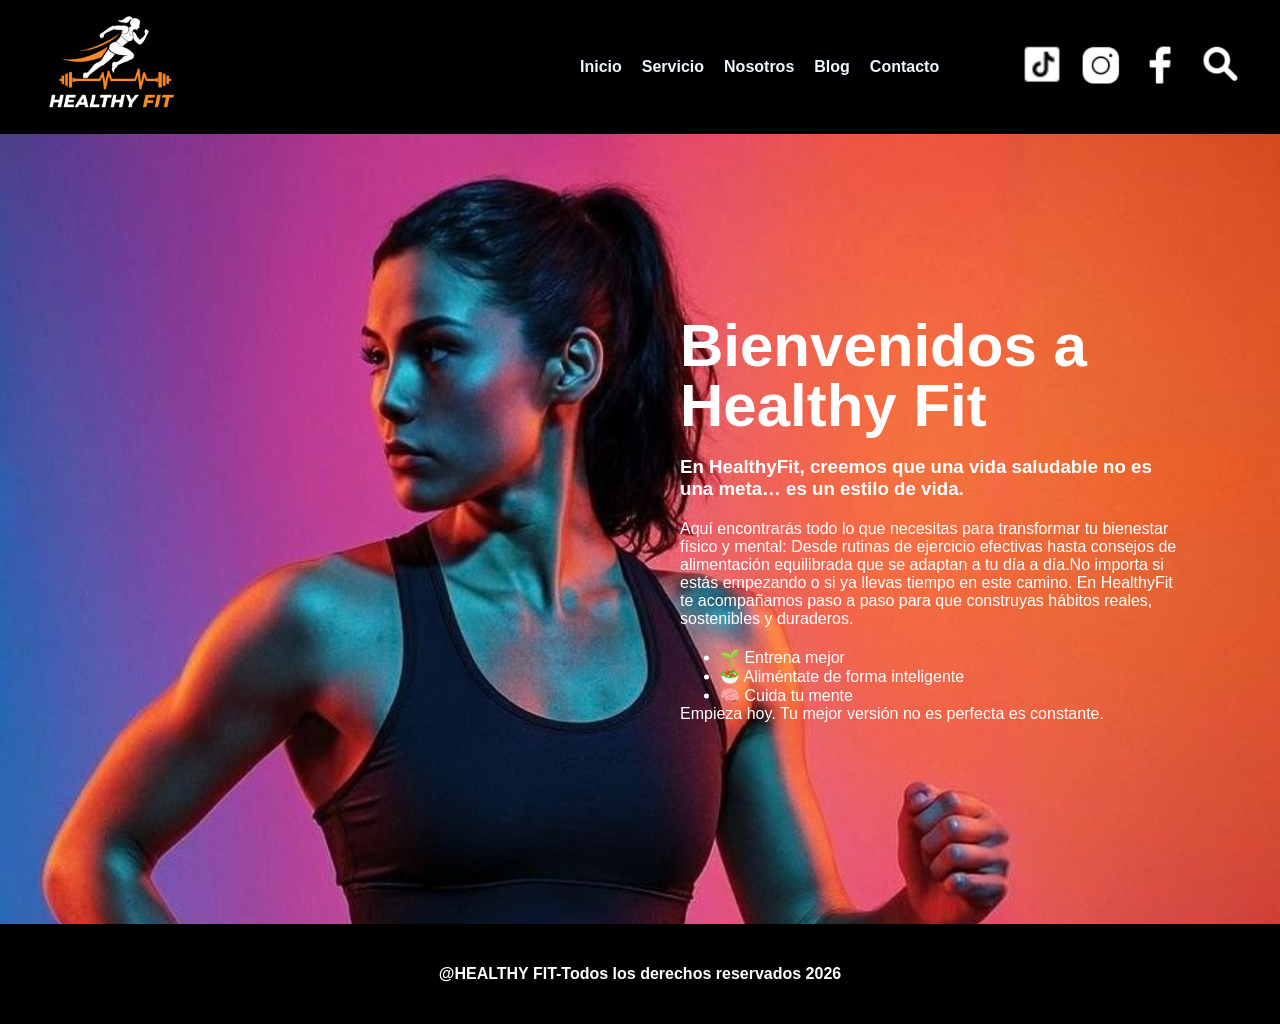
<file: index.html>
<!DOCTYPE html>
<html lang="es">
<head>
    <meta charset="UTF-8">
    <meta name="viewport" content="width=device-width, initial-scale=1.0">
    <link rel="stylesheet" href="estilos.css">
    <title>HealthyFit</title>
</head>
<body>
<header class="cabecera"> 
    <div class="logo">
        <img src="IMAGENES/logo.png" alt="logo">
    </div>
    <nav class="menu">
        <ul>
            <li><a href="index.html">Inicio</a></li>
            <Li><a href="servicio.html" target="contenidoinframe">Servicio</a></Li>
            <li><a href="nosotros.html" target="contenidoinframe">Nosotros</a></li>
            <li><a href="blog.html" target="contenidoinframe">Blog</a></li>
            <li><a href="contacto.html" target="contenidoinframe" >Contacto</a></li>
        </ul>
    </nav>
    <div class="redes">
        <a href="=https://ww.tiktok.com/explore" target="_blank">
        <img src="IMAGENES/iconos/tiktok.png" alt="tiktok" >
        </a>
        <a href="https://ww.instagram.com/?h1=es"target="_blank">
        <img src="IMAGENES/iconos/instagram.png" alt="instagram">
        </a>
        <a href="https://wwfacebook.com/?locale=es_la" target="_blank">
        <img src="IMAGENES/iconos/facebook.png" alt="facebook">
        </a>
        <img src="IMAGENES/iconos/buscar.png" alt="buscar">
    </div>
    </header>
    <div class="contenido">
        <iframe name="contenidoinframe" src="inicio_ portada.html"></iframe>
    </div>
<footer class="pie_de_pagina">
 <p>@HEALTHY FIT-Todos los derechos reservados 2026</p>
</footer>
</body>
</html>
</file>
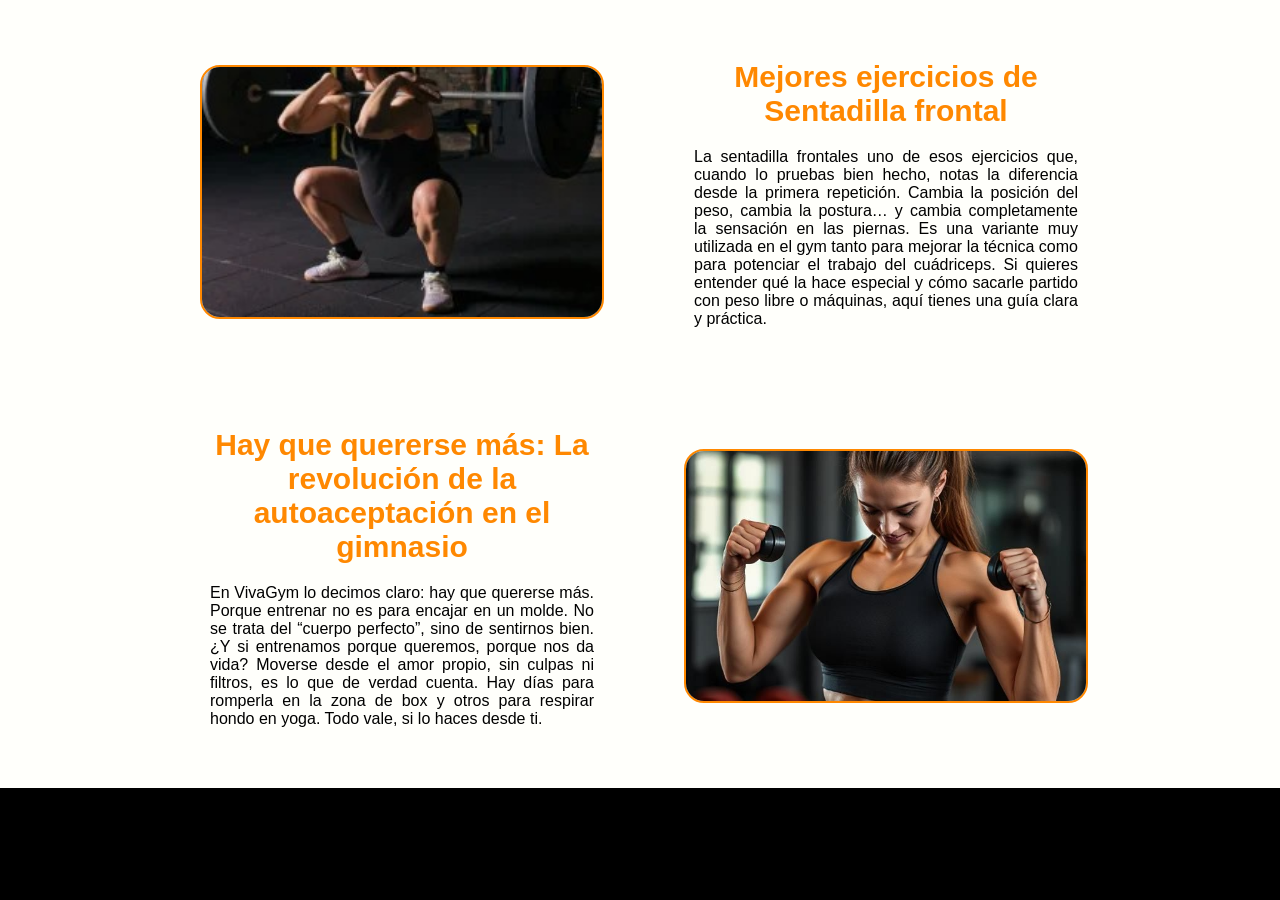
<file: blog.html>
<!DOCTYPE html>
<html lang="es">
<head>
    <meta charset="UTF-8">
    <meta name="viewport" content="width=device-width, initial-scale=1.0">
    <link rel="stylesheet" href="estilos.css">
    <title>blog</title>
</head>
<body>
    <div class="blog">
        <div class="imagenL">
            <img src="IMAGENES/blog/sentadillas.jpeg" alt="sentadillas">
        </div>
        <div class="post">
            <h3>Mejores ejercicios de <br> Sentadilla frontal </h3>
            <p>La sentadilla frontales uno de esos ejercicios que, cuando lo pruebas bien hecho, notas la diferencia desde la primera repetición. Cambia la posición del peso, cambia la postura… y cambia completamente la sensación en las piernas.

Es una variante muy utilizada en el gym tanto para mejorar la técnica como para potenciar el trabajo del cuádriceps. Si quieres entender qué la hace especial y cómo sacarle partido con peso libre o máquinas, aquí tienes una guía clara y práctica.</p>
        </div>
        <div class="post">
            <h3>Hay que quererse más: La <br> revolución de la <br> autoaceptación en el  <br> gimnasio   </h3>
            <p>En VivaGym lo decimos claro: hay que quererse más.
Porque entrenar no es para encajar en un molde. No se trata del “cuerpo perfecto”, sino de sentirnos bien.

¿Y si entrenamos porque queremos, porque nos da vida?

Moverse desde el amor propio, sin culpas ni filtros, es lo que de verdad cuenta. Hay días para romperla en la zona de box y otros para respirar hondo en yoga. Todo vale, si lo haces desde ti.</p>
</div>
<div class="imagenR">
            <img src="IMAGENES/blog/autoaceptacion.jpeg" alt="autoaceptacion">
            </div>
         </div>
</body>
</html>
</file>
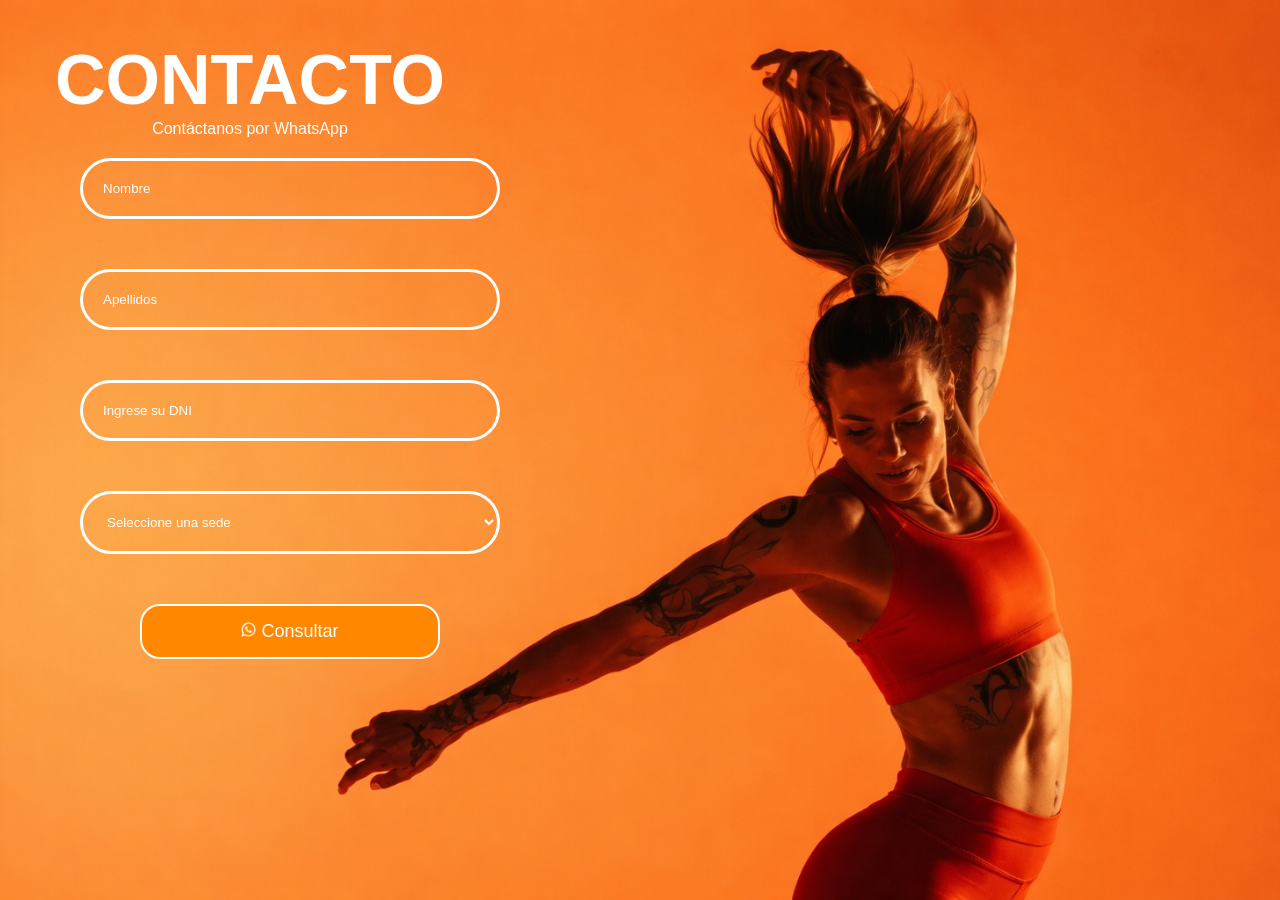
<file: contacto.html>
<!DOCTYPE html>
<html lang="es">
<head>
    <meta charset="UTF-8">
    <meta name="viewport" content="width=device-width, initial-scale=1.0">
    <link rel="stylesheet" href="estilos.css">
    <title>contacto</title>
</head>
<body>
    <section class="contacto">
        <div class="contacto_contenedor">
            <h1>CONTACTO</h1>
            <P>Contáctanos por WhatsApp</P>
            <form class="contacto_formulario">
                <input type="text" placeholder="Nombre" required>
                <input type="text"placeholder="Apellidos" required>
                <input type="text"placeholder="Ingrese su DNI" pattern="[0-9]{8}" required>
                <select required>
                    <option>Seleccione una sede</option>
                    <option>Yarinacocha</option>
                    <option>Manantay</option>
                    <option>Calleria</option>
                    <option>Campo Verde</option>
                    <option>San Jose</option>
                </select>
                
                <button> <img src="IMAGENES/iconos/wsp.png" alt="wsp"> Consultar</button>
            </form>
        </div>
    </section>
</body>
</html>
</file>
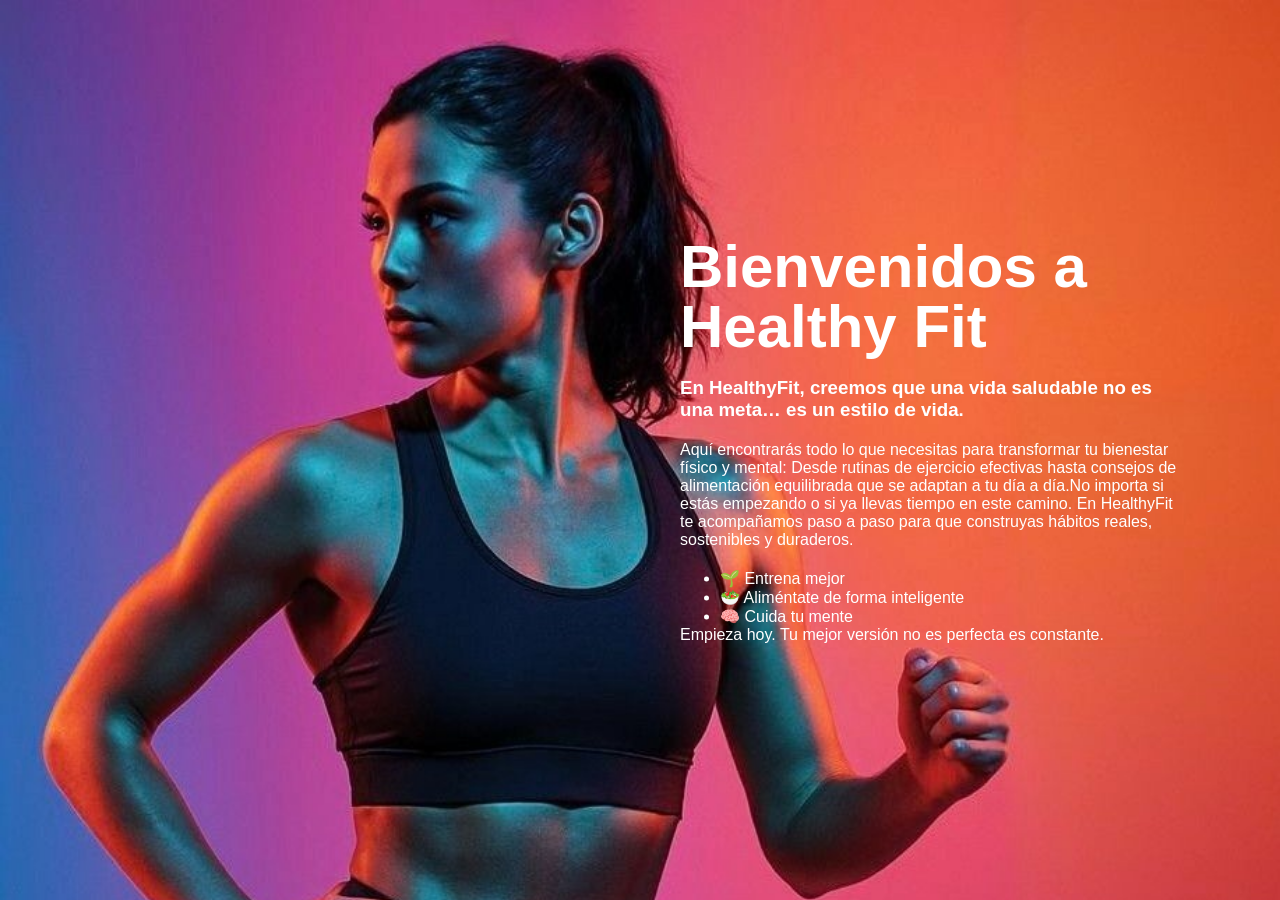
<file: inicio_ portada.html>
<!DOCTYPE html>
<html lang="es">
<head>
    <meta charset="UTF-8">
    <meta name="viewport" content="width=device-width, initial-scale=1.0">
     <link rel="stylesheet" href="estilos.css">
    <title>Portada</title>
</head>

<body>
    <section class="portada">
        <div class="portada_texto">
       <h1> Bienvenidos a <br>Healthy Fit</h1>
       <h3>En HealthyFit, creemos que una vida saludable no es una meta… es un estilo de vida.</h3>
       <p>Aquí encontrarás todo lo que necesitas para transformar tu bienestar físico y mental: Desde rutinas de ejercicio efectivas hasta consejos de alimentación equilibrada que se adaptan a tu día a día.No importa si estás empezando o si ya llevas tiempo en este  camino. En HealthyFit te acompañamos paso a paso para que construyas hábitos reales, sostenibles y duraderos.</p>
        <ul class="beneficios">
            <li>🌱 Entrena mejor</li>
            <li>🥗 Aliméntate de forma inteligente</li>
            <li>🧠 Cuida tu mente</li>
        </ul>
        <p>Empieza hoy. Tu mejor versión no es perfecta es constante.</p>
        </div>
    </section>
</body>
</html>
</file>
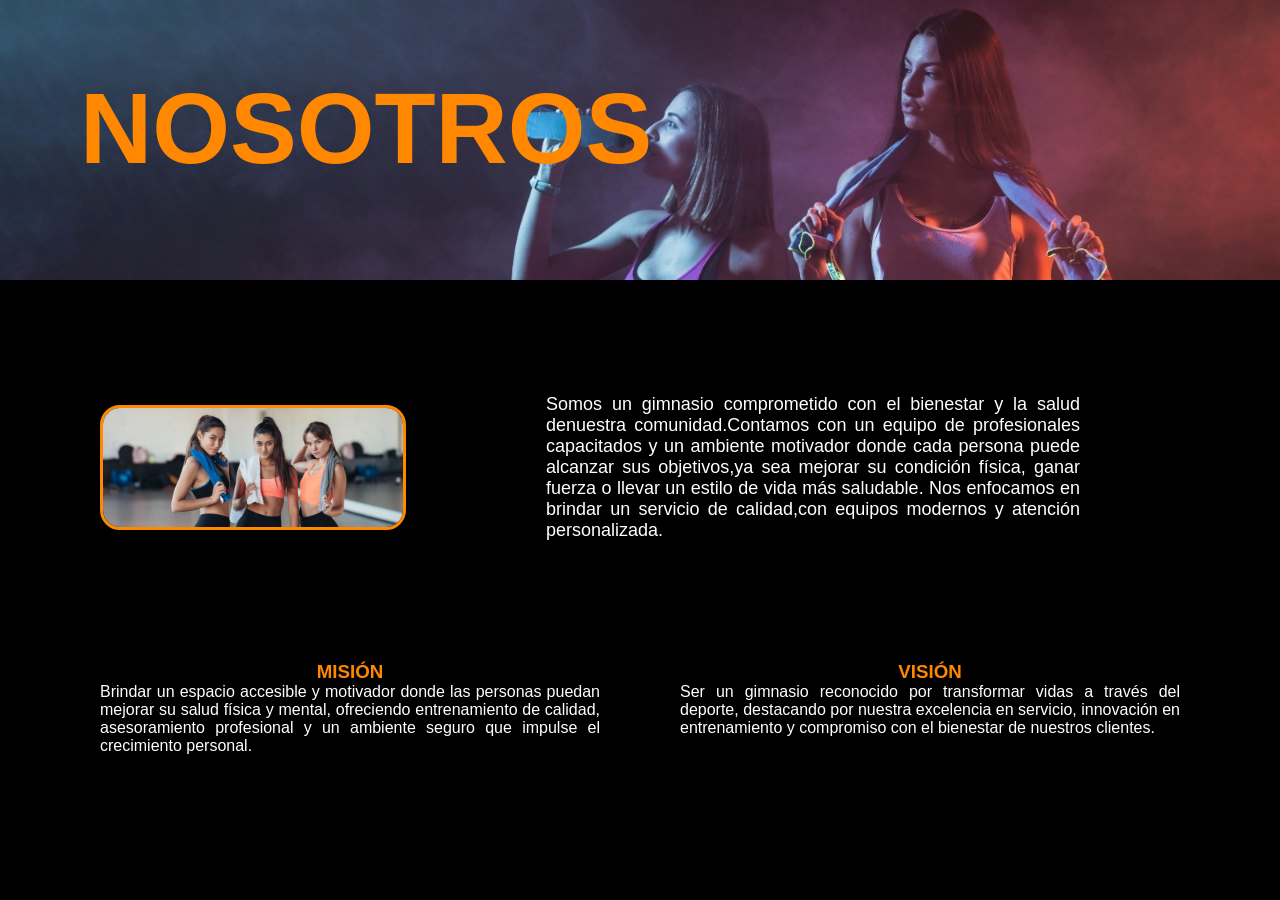
<file: nosotros.html>
<!DOCTYPE html>
<html lang="es">
<head>
    <meta charset="UTF-8">
    <meta name="viewport" content="width=device-width, initial-scale=1.0">
    <link rel="stylesheet" href="estilos.css">
    <title>nosotros</title>
</head>
<body>
    <header class="cabecera_nosotros">
        <img src="IMAGENES/nosotros/portada nosotros.jpeg" alt="nosotros">
        <h1>NOSOTROS</h1>
    </header>
    <div class="equipo">
        <img src="IMAGENES/nosotros/equipo.jpeg" alt="equipo">
        <p>Somos un gimnasio comprometido con el bienestar y la salud denuestra comunidad.Contamos con un equipo de profesionales capacitados y un ambiente motivador donde cada persona puede alcanzar sus objetivos,ya sea mejorar su condición física,
    
ganar fuerza o llevar un estilo de vida más saludable. Nos enfocamos en brindar un servicio de calidad,con equipos modernos y atención personalizada.</p>
    </div>
    <div class="mi_vis">
        <div class="bloque">
            <h3>MISIÓN</h3>
            <P>Brindar un espacio accesible y motivador donde las personas puedan mejorar su salud física y mental, ofreciendo entrenamiento de calidad, asesoramiento profesional y un ambiente seguro que impulse el crecimiento personal.</P>
        </div>
        <div class="bloque">
            <h3>VISIÓN</h3>
            <P>Ser un gimnasio reconocido por transformar vidas a través del deporte, destacando por nuestra excelencia en servicio, innovación en entrenamiento y compromiso con el bienestar de nuestros clientes.</P>
        </div>
    </div>
</body>
</html>
</file>
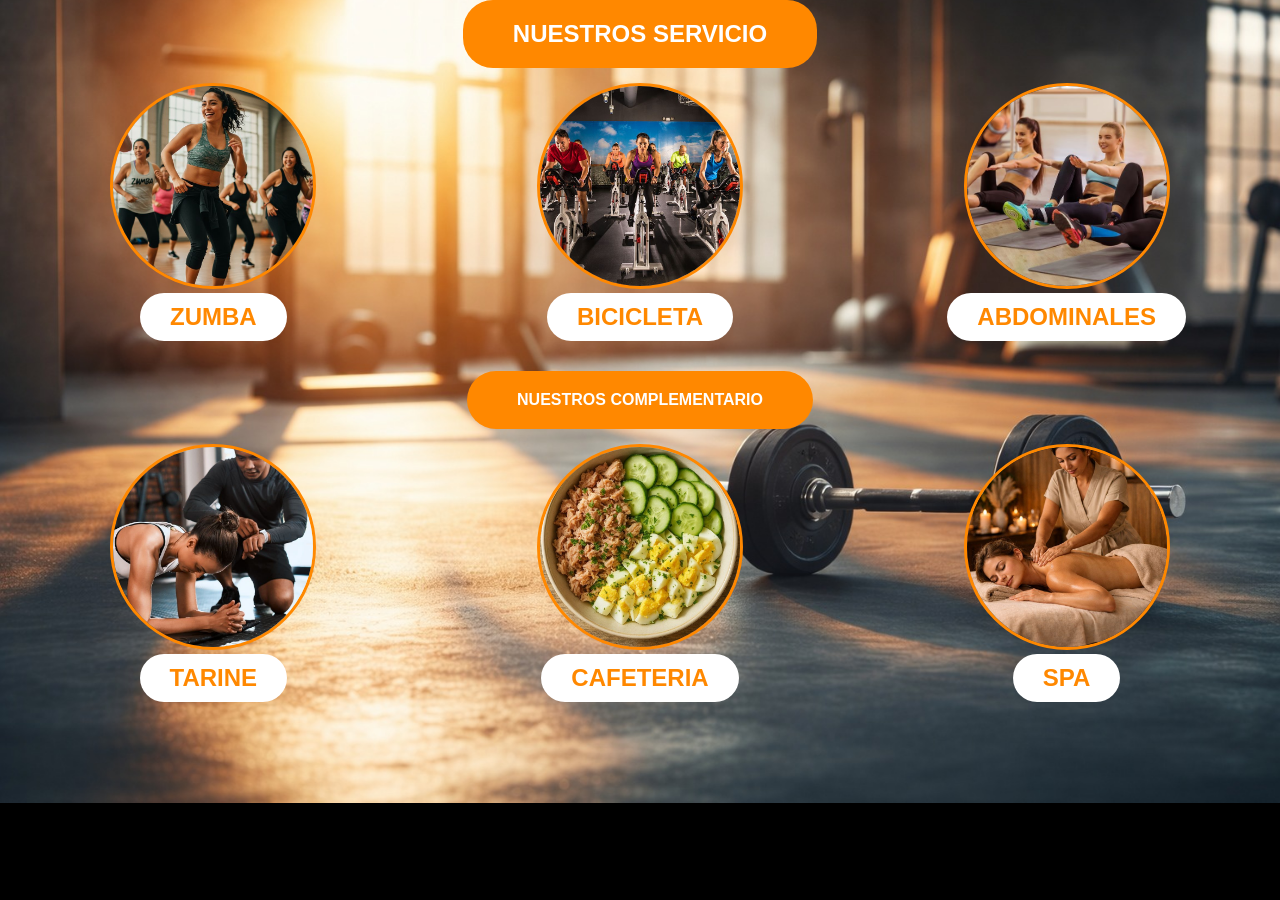
<file: servicio.html>
<!DOCTYPE html>
<html lang="es">
<head>
    <meta charset="UTF-8">
    <meta name="viewport" content="width=device-width, initial-scale=1.0">
   <link rel="stylesheet" href="estilos.css">
    <title>servicio</title>
</head>
<body class="servicio-body">
    <section class="servicio_seccion">
        <h1>NUESTROS SERVICIO</h1>
        <div class="servicio_grilla">
        <div class="elemento_servicio">
            <img src="IMAGENES/servicios/zumba servi.jpeg" alt="zumba">
            <br>
            <h2>ZUMBA</h2>
        </div>
        <div class="elemento_servicio">
            <img src="IMAGENES/servicios/bicicleta.jpeg" alt="bicicleta">
            <br>
            <h2>BICICLETA</h2>
        </div>
        <div class="elemento_servicio">
            <img src="IMAGENES/servicios/abdominales.jpeg" alt="abdominales">
            <br>
            <h2>ABDOMINALES</h2>
        </div>
        </div>
        <section>

        <section class="servicio_seccion">
        <h1>NUESTROS COMPLEMENTARIO</h1>
        <div class="servicio_grilla">
        <div class="elemento_servicio">
            <img src="IMAGENES/servicios/entrenador personal.jpeg" alt="entrenador">
            <br>
            <h2>TARINE</h2>
        </div>
        <div class="elemento_servicio">
            <img src="IMAGENES/servicios/cafeteria.jpeg" alt="cafeteria">
            <br>
            <h2>CAFETERIA</h2>
        </div>
        <div class="elemento_servicio">
            <img src="IMAGENES/servicios/spa.jpeg" alt="spa">
            <br>
            <h2>SPA</h2>
        </div>
        </div>
        <section>

</body>
</html>
</file>
<file: estilos.css>
*{
    margin: 0;
    font-family: Arial, Helvetica, sans-serif;
}
body{
    background-color: black;
}
/* ***********************************
AQUI PERZONALIZO LA CABECERA 
**************************************** */
.cabecera{
    background-color: rgb(0, 0, 3);
    color: aliceblue;
    display: flex;
    align-items: center;
    padding: 15px 40px; 

}
.logo{
    width: 500px;
}
.logo img{
    height: 100px;
}
.menu ul{
    display: flex;
    list-style: none;
    gap: 20px;
}
.menu a{
    color: aliceblue;
    text-decoration: none;
    font-weight: bold;
}
.menu a:hover{
    color: #f80;
}
.redes{
    display: flex;
    gap: 20px;
    margin-left: auto;
}
.redes img{
    height: 40px;
}
.contenido{
    background-color: #f80;
    width: 100%;
    height: calc(100vh - 110px);
}
iframe{
    width: 100%;
    height: 100%;
    border: none;
}
.pie_de_pagina{
    background-color: black;
    color: white;
    text-align: center;
    height: 100px;
    font-weight: bolder;
    align-content: center;
}
/* ***********************************
AQUI PERSONALIZO LA PORTADA
**************************************** */
.portada{
    height: 100vh;
    background-image: url("IMAGENES/portada.jpeg");
    background-size: cover;
    background-position: top;
    background-repeat: no-repeat;
    position: relative;
}
.portada_texto{
    position:absolute;
    top: 50%;
    right: 50px;
    transform: translateY(-50%);
    width: 500px;
    color: white;
    padding: 50px;
}
.portada_texto h1{
    font-size: 60px;
    line-height: 1;
    margin-bottom: 20px;
}
.portada_texto h3{
    margin-bottom: 20px;
    font-weight: 600;
}
.portada_texto p{
    font-size: 16px;
    margin-bottom: 20px;
}
.beneficio{
    list-style: none;
    margin-bottom: 20px;
}
.beneficio li{
    font-size: 25px;
}
/* ***********************************
AQUI PERSONALIZO LA SECCIÓN DE SERVICIOS
**************************************** */
.servicio-body{
    background-image: url("IMAGENES/servicios/fondo_servicio.jpeg");
    background-size: cover;
    background-position: center;
    background-repeat: no-repeat;
}
.servicio_seccion h1{
    background-color: #f80;
    color: white;
    padding: 20px 50px;
    border-radius: 30px;
    display: inline-block;
    margin-bottom: 15px;
}
.elemento_servicio img{
    width: 200px;
    height: 200px;
    object-fit: cover;
    border-radius: 50%;
    border: 3px solid #f80;
}
.servicio_seccion h2{
    background-color: rgb(255, 255, 255);
    color: #f80;
    padding: 10px 30px;
    border-radius: 30px;
    display: inline-block;
}
.servicio_grilla{
    display: grid;
    grid-template-columns: repeat(3,1fr);
    margin-bottom: 30px;
}
.servicio_seccion{
    text-align: center;
    margin-bottom: 50px;

}
/* ***********************************
AQUI PERSONALIZO LA SECCIÓN DE NOSOTROS
**************************************** */
.cabecera_nosotros{
    position: relative;
    width: 100%;
}
.cabecera_nosotros img{
    width: 100%;
}
.cabecera_nosotros h1{
    position: absolute;
    top: 25%;
    color: #f80;
    font-size: 100px;
    padding-left: 80px;
    font-weight: 800;
}
.equipo{
    color: white;
    display: flex;
    gap: 40px;
    align-items: center;
    padding: 10px 100px;
}
.equipo img{
    width: 300px;
    border-radius: 20px;
    border: #f80 solid 3px;
}
.equipo p{
    padding: 100px;
    text-align: justify;
    font-size: large;
}
.mi_vis{
    display: grid;
    text-align: center;
    grid-template-columns: 1fr 1fr;
    color: white;
    padding: 10px 100px;
    gap: 80px;
}
.bloque h3{
    color: #f80;

}
.bloque p{
    text-align: justify;
    
}
/* ***********************************
AQUI PERSONALIZO LA SECCIÓN DE BLOG
**************************************** */
.blog{
    background-color: rgb(255, 255, 251);
    display: grid;
    grid-template-columns: 1fr 1fr;
    gap: 80px;
    padding: 50px;
    padding-right: 200px;
    padding-left: 200px;
}
.blog img{
    width: 400px;
    height: 250px;
    object-fit: cover;
    border-radius: 20px;
    border: #f80 solid 2px;
}
.imagenL{
    text-align: right;
    align-content: center;
}
.imagenR{
    text-align: left;
    align-content: center;

}
.post{
    
    display: flex;
    flex-direction: column;
    text-align: center;
    padding: 10px;
}
.post h3{
    color: #f80;
    margin-bottom: 20px;
    font-size: 30px;
}
.post p{
    text-align: justify;
}
/* ***********************************
AQUI PERSONALIZO LA SECCIÓN DE CONTACTO
**************************************** */
.contacto{
    min-height: 100vh;
    background-image: url("IMAGENES/contacto.jpeg");
    display: flex;
    flex-direction: column;
    color: white;
    background-size: cover;
}
.contacto h1{
    font-size: 70px;
    padding-top: 40px;
}
.contacto_contenedor{
    text-align: center;
    width: 500px;
}
.contacto_formulario{
    padding-left: 80px;
    padding-top: 20px;
    display: flex;
    flex-direction: column;
    gap: 50px;
}
.contacto_formulario input,
.contacto_formulario select{
    border-radius: 40px;
    padding: 20px;
    border: 3px solid white;
    color: white;
    background: transparent;
    outline: none;
}
.contacto_formulario input::placeholder{
    color: white;
}
.contacto_formulario option{
    color: black;
}
.contacto_formulario button{
    align-self: center;
    padding: 15px;
    width: 300px;
    border: 2px solid white;
    border-radius: 20px;
    background-color: #f80;
    color: white;
    font-size: 18px;
}
.contacto_formulario button img{
    width: 15px;
}
/* ***********************************
AQUI HAGO LA WEB RESPONSIVE PARA CELULARES
**************************************** */

@media(max-width:768px){
    /*RESPONSIVO PORTADA*/
.cabecera{
flex-direction: column;
}
.menu ul{
flex-direction: column;
}
.redes{
    margin-left: 0;
}
.portada{
    height: auto;
    padding: 80px 20px;
}
.portada_texto{
    transform: none;
    position: static;
    width: 100% 20px;
    text-align: center;
}
/*RESPONSIVO SERVICIOS*/
.servicio_grilla{
    grid-template-columns: 1fr;
    gap: 50px;
}
/*RESPONSIVO NOSOTROS*/
.equipo{
flex-direction: column;
}
.equipo p{
padding: 20px 20px;
}
.equipo img{
    width: 100%;
}
.cabecera_nosotros h1{
    padding-left: 15%;
}
.mi_vis{
    grid-template-columns: 1fr;
}
/*RESPONSIVO BLOG*/
.blog{
    grid-template-columns: 1fr;
}
/*RESPONSIVO CONTACTO*/
.contacto{
    align-items: center;
}
}
</file>
